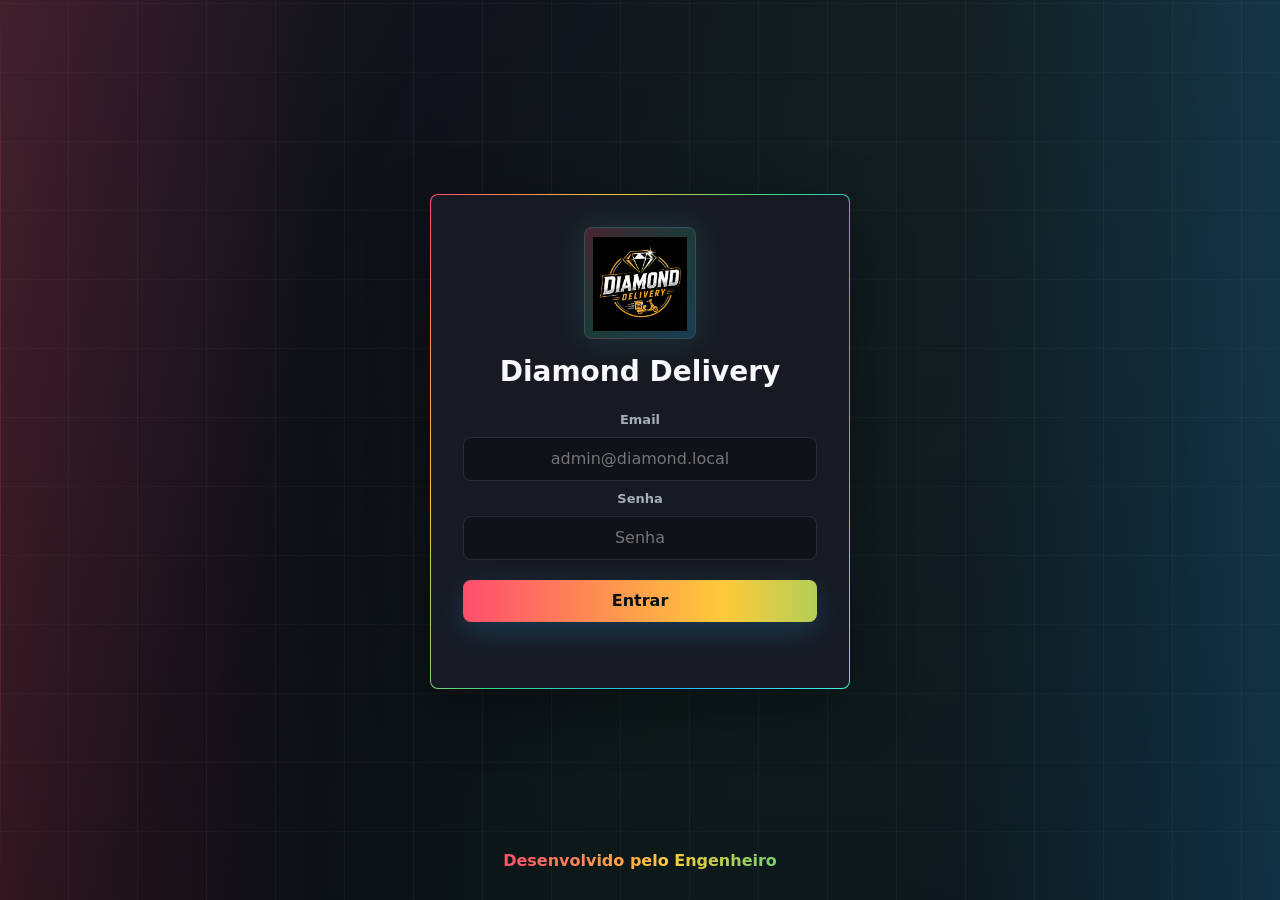
<file: index.html>
<!doctype html>
<html lang="pt-BR">
  <head>
    <meta charset="utf-8">
    <meta name="viewport" content="width=device-width, initial-scale=1">
    <title>Diamond Delivery</title>
    <meta name="theme-color" content="#101218">
    <link rel="manifest" href="manifest.json">
    <link rel="stylesheet" href="styles.css?v=ops-2">
    <script src="env.js?v=ops-2"></script>
    <script src="app.js?v=ops-2" defer></script>
  </head>
  <body>
    <main id="loginView" class="login-shell" aria-labelledby="loginTitle">
      <section class="login-window">
        <div class="brand-mark">
          <img src="diamond.png" alt="Diamond Delivery" class="login-logo">
        </div>
        <h1 id="loginTitle">Diamond Delivery</h1>
        <form id="loginForm" class="login-form">
          <label for="username">Email</label>
          <input id="username" name="username" type="text" inputmode="email" autocomplete="username" placeholder="admin@diamond.local" required>

          <label for="password">Senha</label>
          <input id="password" name="password" type="password" autocomplete="current-password" placeholder="Senha" required>

          <button type="submit" class="primary-action">Entrar</button>
          <p id="loginError" class="form-error" role="alert"></p>
        </form>
      </section>

      <footer class="login-footer">
        <span>Desenvolvido pelo Engenheiro</span>
      </footer>
    </main>

    <main id="appView" class="app-shell is-hidden" aria-label="Diamond Delivery">
      <section id="simplePosView" class="simple-pos-shell" aria-label="PDV simplificado">
        <header class="simple-pos-tabs" aria-label="Principal">
          <button type="button" class="simple-tab is-active" data-simple-tab="tables">Mesas</button>
          <button type="button" class="simple-tab" data-simple-tab="kitchen">Cozinha</button>
          <button type="button" class="simple-tab" data-simple-tab="delivery">Delivery</button>
          <button type="button" class="simple-tab" data-simple-tab="stock">Estoque</button>
          <button type="button" class="simple-tab" data-simple-tab="history">Historico</button>
          <div class="simple-top-actions">
            <button id="simpleAdminBtn" type="button" class="simple-icon-button" title="Admin" aria-label="Admin">Adm</button>
            <button id="simpleLogoutBtn" type="button" class="simple-icon-button" title="Sair" aria-label="Sair">Sair</button>
          </div>
        </header>

        <section id="simpleTablesScreen" class="simple-screen is-active">
          <label class="simple-search">
            <span aria-hidden="true">⌕</span>
            <input id="simpleTableSearch" type="search" autocomplete="off" placeholder="Buscar por nome da mesa">
          </label>

          <div class="simple-legend" aria-label="Legenda das mesas">
            <span><i class="legend-dot free"></i>Livres</span>
            <span><i class="legend-dot occupied"></i>Ocupadas</span>
            <span><i class="legend-dot payment"></i>Em pagamento</span>
          </div>

          <div id="simpleTableStats" class="simple-table-stats"></div>

          <div id="simpleTablesGrid" class="simple-tables-grid"></div>

          <div class="simple-table-actions">
            <button id="simpleAddTableBtn" type="button" class="simple-secondary-wide">Adicionar mesa</button>
            <button id="simpleDeliveryBtn" type="button" class="simple-delivery-button">
              <span aria-hidden="true">⌁</span>
              Delivery/Para Levar
            </button>
          </div>
        </section>

        <section id="simpleMenuScreen" class="simple-screen">
          <header class="simple-menu-bar">
            <button id="simpleBackTablesBtn" type="button" class="simple-back-button" aria-label="Voltar">‹</button>
            <strong id="simpleMenuTitle">Mesa</strong>
            <label class="simple-menu-search">
              <span aria-hidden="true">⌕</span>
              <input id="simpleMenuSearch" type="search" autocomplete="off" placeholder="Buscar produto">
            </label>
          </header>

          <div class="simple-order-context">
            <span id="simpleAttendantName">Atendente</span>
            <label>
              Cliente
              <input id="simpleCustomerName" type="text" autocomplete="off" placeholder="Nome do cliente">
            </label>
            <span id="simpleOrderMeta">Sem comanda aberta</span>
          </div>

          <nav id="simpleCategoryTabs" class="simple-category-tabs" aria-label="Categorias"></nav>
          <nav id="simpleSubcategoryTabs" class="simple-subcategory-tabs" aria-label="Subcategorias"></nav>
          <h2 id="simpleCategoryTitle" class="simple-category-title">Bebidas</h2>
          <div id="simpleProductList" class="simple-product-list"></div>

          <footer class="simple-cart-bar">
            <div>
              <span id="simpleCartInfo">0 itens</span>
              <strong id="simpleCartTotal">R$ 0,00</strong>
            </div>
            <div class="simple-cart-actions">
              <button id="simpleCloseTableBtn" type="button" class="simple-danger-button is-hidden">Finalizar mesa</button>
              <button id="simpleCartClearBtn" type="button" class="simple-secondary-button">Limpar</button>
              <button id="simpleSendOrderBtn" type="button" class="simple-primary-button">Enviar</button>
            </div>
          </footer>
          <div id="simpleCartItems" class="simple-cart-items"></div>
        </section>

        <section id="simpleKitchenScreen" class="simple-screen">
          <div class="simple-board-heading">
            <div>
              <strong>Cozinha</strong>
              <span>Pedidos separados por etapa</span>
            </div>
          </div>
          <div id="simpleKitchenBoard" class="simple-kitchen-board"></div>
        </section>

        <section id="simpleDeliveryScreen" class="simple-screen">
          <div class="simple-board-heading">
            <div>
              <strong>Delivery / Para levar</strong>
              <span>Pedidos fora das mesas</span>
            </div>
            <button id="simpleNewDeliveryBtn" type="button" class="simple-primary-button">Novo delivery</button>
          </div>
          <label class="simple-search">
            <span aria-hidden="true">⌕</span>
            <input id="simpleDeliverySearch" type="search" autocomplete="off" placeholder="Buscar delivery, cliente ou produto">
          </label>
          <div id="simpleDeliveryList" class="simple-command-list"></div>
        </section>

        <section id="simpleStockScreen" class="simple-screen">
          <div class="simple-board-heading">
            <div>
              <strong>Estoque</strong>
              <span>Controle rapido dos produtos vendidos</span>
            </div>
          </div>
          <label class="simple-search">
            <span aria-hidden="true">⌕</span>
            <input id="simpleStockSearch" type="search" autocomplete="off" placeholder="Buscar item do estoque">
          </label>
          <div id="simpleStockStats" class="simple-table-stats"></div>
          <div id="simpleStockList" class="simple-stock-list"></div>
        </section>

        <section id="simpleCommandsScreen" class="simple-screen">
          <label class="simple-search">
            <span aria-hidden="true">⌕</span>
            <input id="simpleCommandSearch" type="search" autocomplete="off" placeholder="Historico por mesa, cliente, atendente ou produto">
          </label>
          <div id="simpleCommandList" class="simple-command-list"></div>
        </section>
      </section>

      <header class="topbar">
        <div class="topbar-brand">
          <img src="diamond.png" alt="Diamond Delivery" class="topbar-logo">
        </div>
      </header>

      <div class="workspace">
        <nav class="side-nav" aria-label="Modulos">
          <button class="nav-button is-active" type="button" data-view="overview">
            <span class="nav-icon" aria-hidden="true">01</span>
            <span>Inicial</span>
          </button>
          <button class="nav-button" type="button" data-view="tables">
            <span class="nav-icon" aria-hidden="true">02</span>
            <span>Mesas</span>
          </button>
          <button class="nav-button" type="button" data-view="orders">
            <span class="nav-icon" aria-hidden="true">03</span>
            <span>Cozinha</span>
          </button>
          <button class="nav-button" type="button" data-view="service">
            <span class="nav-icon" aria-hidden="true">04</span>
            <span>Atendimento</span>
          </button>
          <button class="nav-button" type="button" data-view="catalog">
            <span class="nav-icon" aria-hidden="true">05</span>
            <span>Catalogo</span>
          </button>
          <button class="nav-button" type="button" data-view="stock">
            <span class="nav-icon" aria-hidden="true">06</span>
            <span>Estoque</span>
          </button>

          <div class="side-admin">
            <span id="currentClock" class="clock"></span>
            <span id="currentUserLabel" class="side-user">Atendente</span>
            <div class="side-admin-actions">
              <button id="adminSettingsBtn" type="button" class="icon-only-action" aria-label="Configuracoes" title="Configuracoes">
                <span aria-hidden="true">⚙</span>
              </button>
              <button id="logoutBtn" type="button" class="ghost-action side-logout">Sair</button>
            </div>
          </div>
        </nav>

        <section class="content-shell">
          <section id="overviewView" class="view-panel is-active" data-panel="overview">
            <div class="section-heading">
              <div>
                <p class="eyebrow">Painel inicial</p>
                <h2>Operacao em tempo real</h2>
              </div>
              <button id="quickCallBtn" type="button" class="primary-action small-action">Chamar ultimo pronto</button>
            </div>

            <div id="metricsGrid" class="metrics-grid"></div>

            <div class="split-layout">
              <section class="module-panel">
                <div class="panel-title-row">
                  <h3>Mesas agora</h3>
                  <button type="button" class="text-action" data-jump="tables">Ver mesas</button>
                </div>
                <div id="overviewTables" class="compact-table-list"></div>
              </section>

              <section class="module-panel call-panel">
                <div class="panel-title-row">
                  <h3>Chamada de pedido pronto</h3>
                  <button type="button" id="clearCallsBtn" class="text-action">Limpar</button>
                </div>
                <div id="readyCallBoard" class="call-board"></div>
              </section>
            </div>

            <footer class="app-footer">
              <span>Desenvolvido pelo Engenheiro</span>
            </footer>
          </section>

          <section id="tablesView" class="view-panel" data-panel="tables">
            <div class="section-heading">
              <div>
                <p class="eyebrow">Controle de mesas</p>
                <h2>Mesas numeradas</h2>
              </div>
              <form id="tableForm" class="inline-form">
                <input id="tableNumber" type="number" min="1" placeholder="Mesa" required>
                <input id="tableSeats" type="number" min="1" placeholder="Lugares">
                <button type="submit" class="primary-action small-action">Adicionar</button>
              </form>
            </div>

            <div class="table-workbench">
              <div id="tablesGrid" class="tables-grid"></div>
              <aside id="tableDetail" class="detail-panel"></aside>
            </div>
          </section>

          <section id="ordersView" class="view-panel" data-panel="orders">
            <div class="section-heading">
              <div>
                <p class="eyebrow">Cozinha</p>
                <h2>Fila de pedidos</h2>
              </div>
            </div>

            <div class="kitchen-board">
              <section class="module-panel">
                <div class="panel-title-row">
                  <h3>Aguardando aceite</h3>
                </div>
                <div id="kitchenIncoming" class="order-list"></div>
              </section>

              <section class="module-panel">
                <div class="panel-title-row">
                  <h3>Em producao</h3>
                </div>
                <div id="kitchenProduction" class="order-list"></div>
              </section>

              <section class="module-panel">
                <div class="panel-title-row">
                  <h3>Prontos para retirada</h3>
                </div>
                <div id="readyOrders" class="order-list"></div>
              </section>
            </div>
          </section>

          <section id="serviceView" class="view-panel service-view" data-panel="service">
            <div class="section-heading">
              <div>
                <p class="eyebrow">Garcom mobile</p>
                <h2>Atendimento na mesa</h2>
              </div>
              <div class="service-select-wrap">
                <label for="serviceTableSelect">Mesa</label>
                <select id="serviceTableSelect"></select>
              </div>
            </div>

            <div id="serviceStatusStrip" class="service-status-strip"></div>

            <div class="service-layout">
              <section class="service-menu">
                <div class="service-toolbar">
                  <input id="serviceSearch" type="search" placeholder="Buscar item">
                  <div class="segmented-filter service-category-filter" aria-label="Filtrar atendimento">
                    <button type="button" class="is-active" data-service-category="Todos">Todos</button>
                    <button type="button" data-service-category="Comidas">Comidas</button>
                    <button type="button" data-service-category="Bebidas">Bebidas</button>
                    <button type="button" data-service-category="Combos">Combos</button>
                  </div>
                </div>
                <div id="serviceProductGrid" class="service-product-grid"></div>
              </section>

              <aside class="service-cart">
                <div class="panel-title-row">
                  <h3>Pedido da mesa</h3>
                  <button id="serviceClearBtn" type="button" class="text-action">Limpar</button>
                </div>
                <label for="serviceCustomerName">Cliente</label>
                <input id="serviceCustomerName" type="text" placeholder="Nome do cliente">
                <div id="serviceCartList" class="service-cart-list"></div>
                <div class="service-cart-total">
                  <span>Total</span>
                  <strong id="serviceCartTotal">R$ 0,00</strong>
                </div>
                <button id="serviceSendBtn" type="button" class="primary-action service-send">Enviar cozinha</button>
              </aside>
            </div>
          </section>

          <section id="catalogView" class="view-panel" data-panel="catalog">
            <div class="section-heading">
              <div>
                <p class="eyebrow">Vendas</p>
                <h2>Catalogo de comidas e bebidas</h2>
              </div>
            </div>

            <div class="catalog-layout">
              <form id="catalogForm" class="module-panel form-panel">
                <input id="catalogId" type="hidden">
                <label for="productName">Produto</label>
                <input id="productName" type="text" placeholder="X-Burger" required>

                <label for="productCategory">Categoria</label>
                <select id="productCategory" required>
                  <option value="Comidas">Comidas</option>
                  <option value="Bebidas">Bebidas</option>
                  <option value="Combos">Combos</option>
                  <option value="Extras">Extras</option>
                </select>

                <div class="form-grid">
                  <div>
                    <label for="productPrice">Preco</label>
                    <input id="productPrice" type="number" min="0" step="0.01" placeholder="18.90" required>
                  </div>
                  <div>
                    <label for="productStock">Qtd.</label>
                    <input id="productStock" type="number" min="0" step="1" placeholder="20" required>
                  </div>
                </div>

                <button type="submit" class="primary-action">Salvar produto</button>
                <button id="cancelProductEdit" type="button" class="ghost-action is-hidden">Cancelar edicao</button>
              </form>

              <div class="module-panel">
                <div class="panel-title-row">
                  <h3>Itens cadastrados</h3>
                  <div class="segmented-filter" aria-label="Filtrar catalogo">
                    <button type="button" class="is-active" data-category-filter="Todos">Todos</button>
                    <button type="button" data-category-filter="Comidas">Comidas</button>
                    <button type="button" data-category-filter="Bebidas">Bebidas</button>
                  </div>
                </div>
                <div id="catalogList" class="catalog-list"></div>
              </div>
            </div>
          </section>

          <section id="stockView" class="view-panel" data-panel="stock">
            <div class="section-heading">
              <div>
                <p class="eyebrow">Almoxarifado</p>
                <h2>Estoque</h2>
              </div>
            </div>

            <div class="catalog-layout">
              <form id="stockForm" class="module-panel form-panel">
                <input id="stockId" type="hidden">
                <label for="stockName">Item</label>
                <input id="stockName" type="text" placeholder="Pao brioche" required>

                <div class="form-grid">
                  <div>
                    <label for="stockQty">Quantidade</label>
                    <input id="stockQty" type="number" min="0" step="1" placeholder="30" required>
                  </div>
                  <div>
                    <label for="stockMin">Minimo</label>
                    <input id="stockMin" type="number" min="0" step="1" placeholder="8" required>
                  </div>
                </div>

                <label for="stockUnit">Unidade</label>
                <select id="stockUnit">
                  <option value="un">un</option>
                  <option value="kg">kg</option>
                  <option value="l">l</option>
                  <option value="cx">cx</option>
                  <option value="pct">pct</option>
                </select>

                <button type="submit" class="primary-action">Salvar estoque</button>
                <button id="cancelStockEdit" type="button" class="ghost-action is-hidden">Cancelar edicao</button>
              </form>

              <div class="module-panel">
                <div class="panel-title-row">
                  <h3>Niveis do estoque</h3>
                  <span id="stockAlertCount" class="status-pill"></span>
                </div>
                <div id="stockList" class="stock-list"></div>
              </div>
            </div>
          </section>

        </section>
      </div>

      <nav class="mobile-bottom-nav" aria-label="Atalhos mobile">
        <button class="nav-button is-active" type="button" data-view="overview">
          <span class="nav-icon" aria-hidden="true">01</span>
          <span>Inicial</span>
        </button>
        <button class="nav-button" type="button" data-view="tables">
          <span class="nav-icon" aria-hidden="true">02</span>
          <span>Mesas</span>
        </button>
        <button class="nav-button" type="button" data-view="service">
          <span class="nav-icon" aria-hidden="true">04</span>
          <span>Atender</span>
        </button>
        <button class="nav-button" type="button" data-view="orders">
          <span class="nav-icon" aria-hidden="true">03</span>
          <span>Cozinha</span>
        </button>
      </nav>

      <section id="callSpotlight" class="call-spotlight is-hidden" aria-live="assertive">
        <div class="call-spotlight-card">
          <span>Pedido pronto</span>
          <strong id="callSpotlightTable">Mesa</strong>
          <p id="callSpotlightMessage"></p>
          <button id="callSpotlightClose" type="button" class="ghost-action">Fechar</button>
        </div>
      </section>

      <div id="toastHost" class="toast-host" aria-live="polite"></div>

      <section id="adminModal" class="admin-popup-shell is-hidden" role="dialog" aria-modal="true" aria-labelledby="adminModalTitle">
        <div class="admin-popup-window">
          <header class="admin-popup-titlebar">
            <div>
              <p class="eyebrow">Administracao</p>
              <h2 id="adminModalTitle">Painel do administrador</h2>
            </div>
            <button id="adminModalClose" type="button" class="window-close" aria-label="Fechar">X</button>
          </header>

          <div class="admin-tabs" aria-label="Configuracoes administrativas">
            <button type="button" class="is-active" data-admin-tab="users">Usuarios</button>
            <button type="button" data-admin-tab="passwords">Senhas</button>
            <button type="button" data-admin-tab="sales">Vendas</button>
            <button type="button" data-admin-tab="import">Importar</button>
          </div>

          <div class="admin-popup-body">
            <section class="admin-tab-panel is-active" data-admin-panel="users">
              <div class="admin-panel-grid">
                <form id="adminUserForm" class="admin-card form-panel" autocomplete="off">
                  <div class="admin-card-title">
                    <h3>Criar usuario</h3>
                    <span class="status-pill status-free">Novo atendente</span>
                  </div>

                  <label for="adminDisplayName">Nome do atendente</label>
                  <input id="adminDisplayName" type="text" placeholder="Maria Souza" autocomplete="off" required>

                  <label for="adminUsername">Email</label>
                  <input id="adminUsername" type="text" inputmode="email" placeholder="maria@email.com" autocomplete="off" required>

                  <label for="adminPassword">Senha inicial</label>
                  <input id="adminPassword" type="password" placeholder="1234" autocomplete="new-password" required>

                  <label for="adminRole">Perfil</label>
                  <select id="adminRole">
                    <option value="atendente">Atendente</option>
                    <option value="cozinha">Cozinha</option>
                    <option value="admin">Administrador</option>
                  </select>

                  <button type="submit" class="primary-action">Criar usuario</button>
                </form>

                <section class="admin-card admin-users-panel">
                  <div class="admin-card-title">
                    <h3>Usuarios cadastrados</h3>
                    <span id="adminUsersCount" class="status-pill"></span>
                  </div>
                  <div id="adminUsersList" class="admin-users-list"></div>
                </section>
              </div>
            </section>

            <section class="admin-tab-panel" data-admin-panel="passwords">
              <form id="adminResetForm" class="admin-card form-panel admin-password-card" autocomplete="off">
                <div class="admin-card-title">
                  <h3>Resetar senha</h3>
                  <span class="status-pill status-preparing">Acesso</span>
                </div>

                <label for="adminResetUser">Usuario</label>
                <select id="adminResetUser"></select>

                <label for="adminNewPassword">Nova senha</label>
                <input id="adminNewPassword" type="password" placeholder="Nova senha" autocomplete="new-password" required>

                <button type="submit" class="primary-action">Atualizar senha</button>
              </form>
            </section>

            <section class="admin-tab-panel" data-admin-panel="sales">
              <div id="adminSalesSummary" class="sales-summary"></div>
              <div class="admin-panel-grid sales-panel-grid">
                <section class="admin-card admin-users-panel">
                  <div class="admin-card-title">
                    <h3>Mesas com vendas</h3>
                    <span class="status-pill status-free">Controle</span>
                  </div>
                  <div id="adminSalesTables" class="sales-list"></div>
                </section>

                <section class="admin-card admin-users-panel">
                  <div class="admin-card-title">
                    <h3>Itens vendidos</h3>
                    <span class="status-pill status-preparing">Ranking</span>
                  </div>
                  <div id="adminSalesProducts" class="sales-list"></div>
                </section>
              </div>
            </section>

            <section class="admin-tab-panel" data-admin-panel="import">
              <div class="admin-panel-grid import-panel-grid">
                <section class="admin-card form-panel">
                  <div class="admin-card-title">
                    <h3>Importar Anota AI</h3>
                    <span class="status-pill status-preparing">Mesas e produtos</span>
                  </div>

                  <label for="adminImportFile">Arquivo CSV/JSON</label>
                  <input id="adminImportFile" type="file" accept=".csv,.json,.txt,text/csv,application/json,text/plain">

                  <label for="adminImportText">Ou cole aqui</label>
                  <textarea id="adminImportText" rows="12" spellcheck="false" placeholder="Cole CSV, JSON ou lista copiada do Anota AI. Ex: Produto;Categoria;Preco;Estoque"></textarea>

                  <div class="form-grid">
                    <button id="adminImportMergeBtn" type="button" class="primary-action">Importar mantendo dados</button>
                    <button id="adminImportReplaceBtn" type="button" class="ghost-action">Substituir mesas/produtos</button>
                  </div>
                </section>

                <section class="admin-card admin-users-panel">
                  <div class="admin-card-title">
                    <h3>Previa da importacao</h3>
                    <span id="adminImportSummary" class="status-pill">Aguardando</span>
                  </div>
                  <div id="adminImportPreview" class="import-preview"></div>
                </section>
              </div>
            </section>
          </div>
        </div>
      </section>
    </main>
  </body>
</html>
</file>
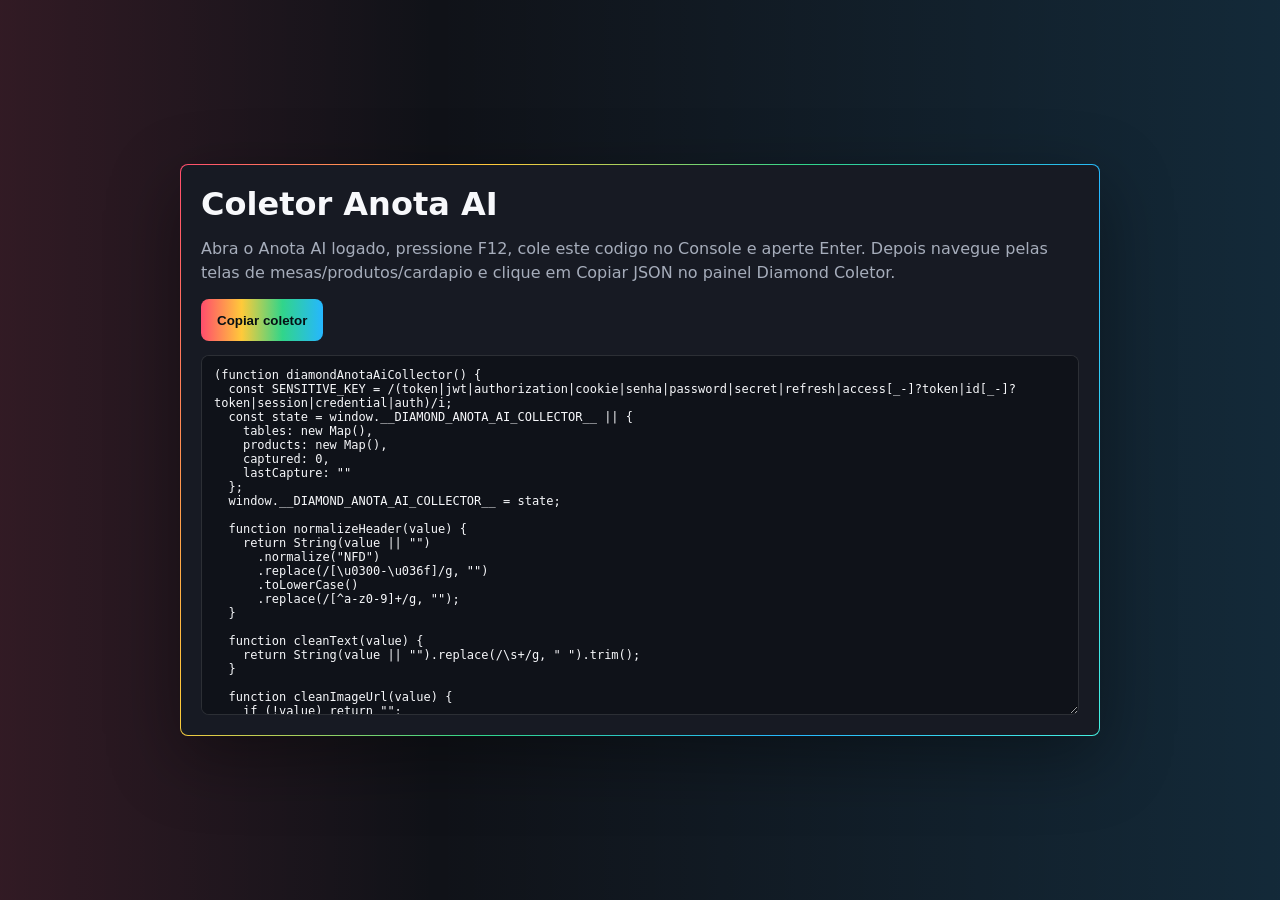
<file: anota-coletor.html>
<!doctype html>
<html lang="pt-BR">
  <head>
    <meta charset="utf-8">
    <meta name="viewport" content="width=device-width, initial-scale=1">
    <title>Coletor Anota AI - Diamond Delivery</title>
    <style>
      :root {
        color-scheme: dark;
        --bg: #101218;
        --panel: #171a23;
        --line: rgba(255, 255, 255, 0.12);
        --text: #f7f8fb;
        --muted: #a6adbb;
        --cyan: #45f0df;
      }

      * {
        box-sizing: border-box;
      }

      body {
        min-height: 100vh;
        margin: 0;
        display: grid;
        place-items: center;
        padding: 22px;
        background:
          linear-gradient(90deg, rgba(255, 77, 109, 0.14), transparent 34%, rgba(38, 183, 255, 0.14)),
          var(--bg);
        color: var(--text);
        font-family: Inter, ui-sans-serif, system-ui, -apple-system, BlinkMacSystemFont, "Segoe UI", sans-serif;
      }

      main {
        width: min(920px, 100%);
        display: grid;
        gap: 14px;
        border: 1px solid transparent;
        border-radius: 8px;
        background:
          linear-gradient(var(--panel), var(--panel)) padding-box,
          linear-gradient(120deg, #ff4d6d, #ffca3a, #31d58a, #26b7ff, var(--cyan)) border-box;
        box-shadow: 0 22px 70px rgba(0, 0, 0, 0.36);
        padding: 20px;
      }

      h1,
      p {
        margin: 0;
      }

      p {
        color: var(--muted);
        line-height: 1.5;
      }

      textarea {
        width: 100%;
        min-height: 360px;
        resize: vertical;
        border: 1px solid var(--line);
        border-radius: 8px;
        background: #0f1219;
        color: var(--text);
        padding: 12px;
        font-family: ui-monospace, SFMono-Regular, Consolas, monospace;
        font-size: 12px;
      }

      button {
        min-height: 42px;
        border: 0;
        border-radius: 8px;
        color: #061014;
        background: linear-gradient(90deg, #ff4d6d, #ffca3a, #31d58a, #26b7ff);
        font-weight: 900;
        cursor: pointer;
        padding: 0 16px;
      }

      .actions {
        display: flex;
        flex-wrap: wrap;
        gap: 10px;
      }
    </style>
  </head>
  <body>
    <main>
      <h1>Coletor Anota AI</h1>
      <p>Abra o Anota AI logado, pressione F12, cole este codigo no Console e aperte Enter. Depois navegue pelas telas de mesas/produtos/cardapio e clique em Copiar JSON no painel Diamond Coletor.</p>
      <div class="actions">
        <button id="copyBtn" type="button">Copiar coletor</button>
      </div>
      <textarea id="collectorCode" spellcheck="false"></textarea>
    </main>

    <script>
      fetch("scripts/anota-ai-coletor.js")
        .then((response) => response.text())
        .then((code) => {
          document.getElementById("collectorCode").value = code;
        });

      document.getElementById("copyBtn").addEventListener("click", async () => {
        const code = document.getElementById("collectorCode").value;
        await navigator.clipboard.writeText(code);
        document.getElementById("copyBtn").textContent = "Copiado";
      });
    </script>
  </body>
</html>
</file>
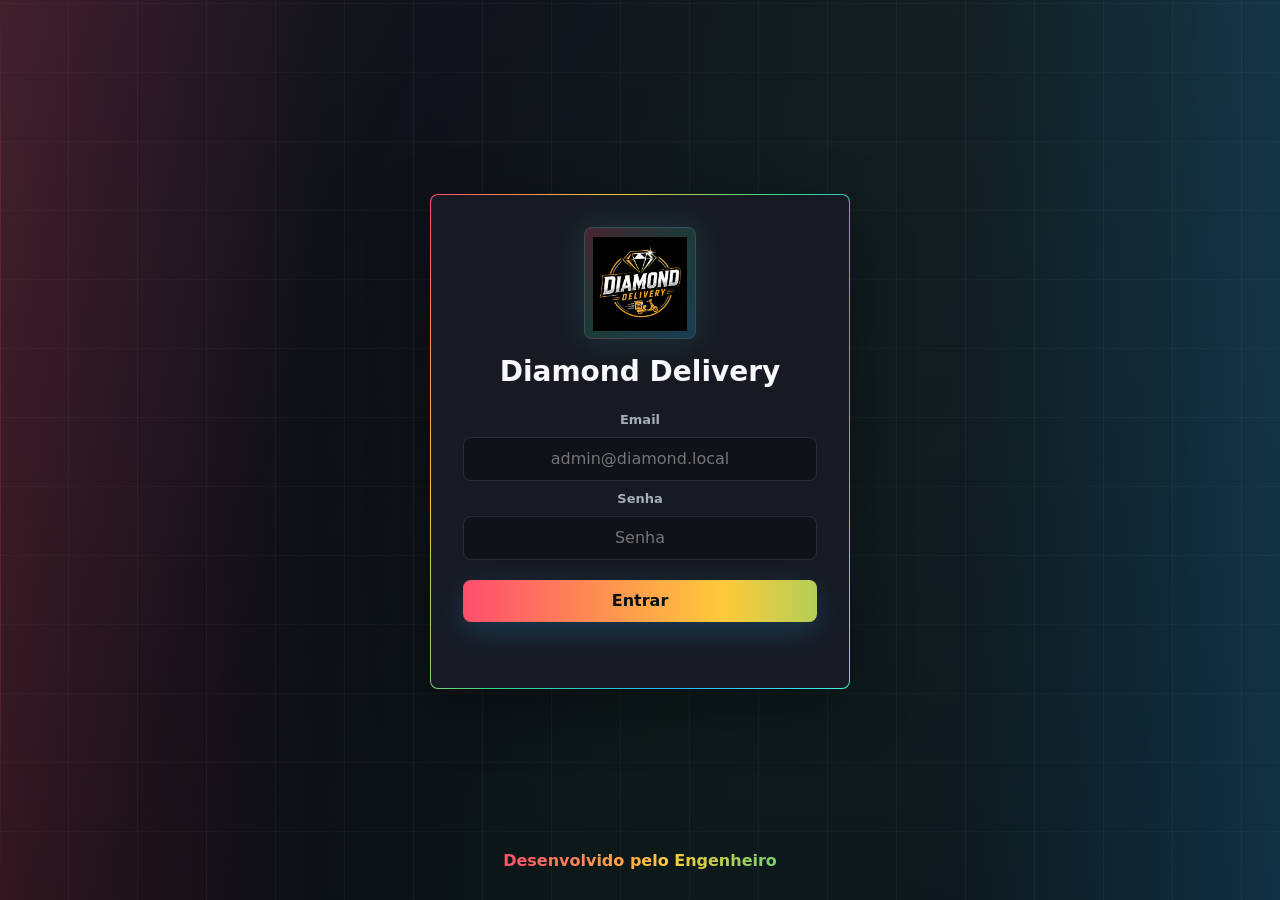
<file: atendimento.html>
<!doctype html>
<html lang="pt-BR">
  <head>
    <meta charset="utf-8">
    <meta name="viewport" content="width=device-width, initial-scale=1">
    <title>Atendimento Diamond Delivery</title>
    <meta http-equiv="refresh" content="0; url=./index.html#service">
    <script>
      window.location.replace("./index.html#service");
    </script>
  </head>
  <body>
    <a href="./index.html#service">Abrir atendimento</a>
  </body>
</html>
</file>
<file: styles.css>
:root {
  color-scheme: dark;
  --bg: #101218;
  --bg-strong: #0b0d12;
  --panel: #171a23;
  --panel-soft: #202431;
  --line: rgba(255, 255, 255, 0.11);
  --text: #f7f8fb;
  --muted: #a6adbb;
  --red: #ff4d6d;
  --green: #31d58a;
  --blue: #26b7ff;
  --yellow: #ffca3a;
  --cyan: #45f0df;
  --glass: rgba(23, 26, 35, 0.78);
  --radius: 8px;
  --shadow: 0 18px 60px rgba(0, 0, 0, 0.38);
}

* {
  box-sizing: border-box;
}

html {
  min-height: 100%;
}

body {
  min-height: 100vh;
  margin: 0;
  font-family: Inter, ui-sans-serif, system-ui, -apple-system, BlinkMacSystemFont, "Segoe UI", sans-serif;
  background:
    linear-gradient(90deg, rgba(255, 77, 109, 0.14), transparent 25%, transparent 75%, rgba(38, 183, 255, 0.14)),
    linear-gradient(180deg, #11141c 0%, #0b0d12 100%);
  color: var(--text);
  letter-spacing: 0;
}

body::before {
  content: "";
  position: fixed;
  inset: 0;
  z-index: 0;
  background:
    repeating-linear-gradient(90deg, transparent 0 68px, rgba(255, 255, 255, 0.035) 68px 69px),
    repeating-linear-gradient(0deg, transparent 0 68px, rgba(255, 255, 255, 0.025) 68px 69px),
    linear-gradient(110deg, rgba(255, 77, 109, 0.08), transparent 28%, rgba(49, 213, 138, 0.06) 58%, rgba(38, 183, 255, 0.08));
  animation: ambientSweep 18s linear infinite;
  pointer-events: none;
}

body > * {
  position: relative;
  z-index: 1;
}

button,
input,
select {
  font: inherit;
}

button {
  cursor: pointer;
}

img {
  max-width: 100%;
  display: block;
}

.is-hidden {
  display: none !important;
}

.login-shell {
  min-height: 100vh;
  display: grid;
  grid-template-rows: 1fr auto;
  align-items: center;
  justify-items: center;
  padding: 32px 16px 24px;
  position: relative;
  overflow: hidden;
}

.login-shell::before {
  content: "";
  position: absolute;
  inset: 0;
  background:
    linear-gradient(90deg, rgba(255, 77, 109, 0.18) 0 1px, transparent 1px 92px),
    linear-gradient(0deg, rgba(38, 183, 255, 0.12) 0 1px, transparent 1px 92px);
  mask-image: linear-gradient(to bottom, transparent 0%, black 18%, black 75%, transparent 100%);
  pointer-events: none;
}

.login-window {
  width: min(420px, 100%);
  padding: 32px;
  border: 1px solid transparent;
  border-radius: var(--radius);
  background:
    linear-gradient(var(--panel), var(--panel)) padding-box,
    linear-gradient(120deg, var(--red), var(--yellow), var(--green), var(--blue), var(--cyan)) border-box;
  box-shadow: var(--shadow);
  position: relative;
  z-index: 1;
  animation: panelEnter 420ms ease both;
}

.brand-mark {
  width: 112px;
  height: 112px;
  margin: 0 auto 18px;
  padding: 8px;
  border-radius: 8px;
  background: linear-gradient(135deg, rgba(255, 77, 109, 0.22), rgba(49, 213, 138, 0.18), rgba(38, 183, 255, 0.22));
  border: 1px solid var(--line);
  box-shadow: 0 0 34px rgba(69, 240, 223, 0.14);
  animation: logoPulse 4.2s ease-in-out infinite;
}

.login-logo {
  width: 96px;
  height: 96px;
  object-fit: contain;
}

.login-window h1 {
  margin: 0 0 24px;
  text-align: center;
  font-size: 28px;
  line-height: 1.1;
}

.login-form {
  width: min(100%, 354px);
  margin: 0 auto;
  display: grid;
  gap: 10px;
}

.login-form input {
  text-align: center;
}

.login-form label,
.login-form .form-help,
.login-form .form-error {
  text-align: center;
}

label {
  color: var(--muted);
  font-size: 13px;
  font-weight: 700;
}

input,
select {
  width: 100%;
  min-height: 44px;
  border: 1px solid var(--line);
  border-radius: var(--radius);
  background: #0f1219;
  color: var(--text);
  outline: none;
  padding: 10px 12px;
}

input:focus,
select:focus {
  border-color: var(--cyan);
  box-shadow: 0 0 0 3px rgba(69, 240, 223, 0.14);
}

input:autofill,
input:-webkit-autofill {
  -webkit-text-fill-color: var(--text);
  box-shadow: 0 0 0 1000px #0f1219 inset;
  transition: background-color 9999s ease-in-out 0s;
}

.primary-action,
.ghost-action,
.text-action,
.icon-action,
.nav-button,
.segmented-filter button {
  border: 0;
  border-radius: var(--radius);
  min-height: 42px;
  transition: transform 140ms ease, border-color 140ms ease, background 140ms ease;
}

.primary-action {
  display: inline-grid;
  place-items: center;
  margin-top: 10px;
  color: #061014;
  font-weight: 800;
  background: linear-gradient(90deg, var(--red), var(--yellow), var(--green), var(--blue));
  background-size: 220% 100%;
  box-shadow: 0 10px 30px rgba(38, 183, 255, 0.2);
  padding: 0 16px;
  animation: actionGradient 7s linear infinite;
}

.primary-action:hover,
.ghost-action:hover,
.text-action:hover,
.icon-action:hover,
.nav-button:hover,
.segmented-filter button:hover {
  transform: translateY(-1px);
}

.small-action {
  min-height: 38px;
  margin-top: 0;
}

.ghost-action,
.icon-action {
  color: var(--text);
  background: var(--panel-soft);
  border: 1px solid var(--line);
  padding: 0 14px;
}

.text-action {
  color: var(--cyan);
  background: transparent;
  padding: 0 8px;
}

.form-error {
  min-height: 20px;
  margin: 4px 0 0;
  color: #ff9aaa;
  font-size: 13px;
}

.form-help {
  min-height: 20px;
  margin: 2px 0 0;
  color: var(--muted);
  font-size: 13px;
}

.login-footer,
.app-footer {
  position: relative;
  z-index: 1;
  width: 100%;
  text-align: center;
  padding: 0 0 6px;
  font-weight: 900;
}

.login-footer span,
.app-footer span {
  background: linear-gradient(90deg, var(--red), var(--yellow), var(--green), var(--cyan), var(--blue), var(--red));
  background-size: 300% 100%;
  color: transparent;
  -webkit-background-clip: text;
  background-clip: text;
  animation: rgbText 6s linear infinite;
}

@keyframes rgbText {
  to {
    background-position: 300% 0;
  }
}

.app-shell {
  min-height: 100vh;
  position: relative;
}

.app-shell > .topbar,
.app-shell > .workspace,
.app-shell > .mobile-bottom-nav {
  display: none;
}

.simple-pos-shell {
  min-height: 100vh;
  display: grid;
  grid-template-rows: auto 1fr;
  background:
    linear-gradient(90deg, rgba(255, 77, 109, 0.12), transparent 30%, rgba(49, 213, 138, 0.08) 62%, rgba(38, 183, 255, 0.14)),
    repeating-linear-gradient(90deg, transparent 0 92px, rgba(255, 255, 255, 0.035) 92px 93px),
    repeating-linear-gradient(0deg, transparent 0 92px, rgba(255, 255, 255, 0.025) 92px 93px),
    #071018;
  color: #fff;
}

.simple-pos-tabs {
  min-height: 50px;
  display: grid;
  grid-template-columns: repeat(5, minmax(0, 1fr)) auto;
  align-items: stretch;
  background: rgba(5, 12, 18, 0.96);
  border-bottom: 1px solid rgba(255, 255, 255, 0.1);
  position: sticky;
  top: 0;
  z-index: 16;
}

.simple-pos-shell.is-menu-mode .simple-pos-tabs {
  display: none;
}

.simple-tab {
  min-height: 50px;
  border: 0;
  color: #fff;
  background: transparent;
  font-weight: 900;
  text-align: center;
}

.simple-tab.is-active {
  background: linear-gradient(90deg, rgba(255, 77, 109, 0.84), rgba(69, 240, 223, 0.72), rgba(38, 183, 255, 0.76));
  color: #061014;
}

.simple-top-actions {
  display: flex;
  align-items: center;
  gap: 6px;
  padding: 7px 8px;
  background: rgba(5, 12, 18, 0.96);
}

.simple-icon-button,
.simple-secondary-button,
.simple-primary-button,
.simple-danger-button,
.simple-secondary-wide,
.simple-command-actions button,
.simple-back-button {
  min-height: 36px;
  border: 1px solid rgba(255, 255, 255, 0.2);
  border-radius: 4px;
  color: #fff;
  background: rgba(17, 28, 40, 0.96);
  font-weight: 900;
}

.simple-icon-button {
  min-width: 50px;
  padding: 0 10px;
}

.simple-screen {
  display: none;
  min-width: 0;
}

.simple-screen.is-active {
  display: block;
}

.simple-search {
  min-height: 50px;
  display: grid;
  grid-template-columns: 28px minmax(0, 1fr);
  align-items: center;
  margin: 8px 10px 6px;
  padding: 0 10px;
  border: 1px solid rgba(69, 240, 223, 0.22);
  border-radius: 4px;
  background: rgba(15, 18, 25, 0.94);
  color: #8eefff;
  box-shadow: 0 12px 30px rgba(0, 0, 0, 0.18);
}

.simple-search span,
.simple-menu-search span {
  font-size: 24px;
  line-height: 1;
}

.simple-search input,
.simple-menu-search input {
  min-height: 42px;
  border: 0;
  border-radius: 0;
  background: transparent;
  color: #fff;
  box-shadow: none;
  padding: 0 4px;
}

.simple-search input::placeholder,
.simple-menu-search input::placeholder {
  color: #9cadb9;
}

.simple-search input:focus,
.simple-menu-search input:focus {
  border-color: transparent;
  box-shadow: none;
}

.simple-legend {
  min-height: 28px;
  display: flex;
  align-items: center;
  flex-wrap: wrap;
  gap: 14px;
  padding: 0 10px 8px;
  color: #fff;
  font-size: 14px;
}

.simple-legend span {
  display: inline-flex;
  align-items: center;
  gap: 5px;
}

.simple-table-stats {
  display: grid;
  grid-template-columns: repeat(5, minmax(0, 1fr));
  gap: 6px;
  padding: 0 10px 10px;
}

.simple-table-stats article {
  min-height: 58px;
  display: grid;
  align-content: center;
  gap: 4px;
  padding: 9px 11px;
  border: 1px solid rgba(82, 226, 255, 0.28);
  border-radius: 5px;
  background:
    linear-gradient(120deg, rgba(255, 77, 109, 0.12), transparent 42%, rgba(69, 240, 223, 0.14)),
    rgba(0, 47, 70, 0.84);
}

.simple-table-stats span {
  color: #aed4e2;
  font-size: 12px;
  font-weight: 800;
}

.simple-table-stats strong {
  color: #fff;
  font-size: 18px;
  line-height: 1.1;
}

.legend-dot {
  width: 10px;
  height: 10px;
  display: inline-block;
  border-radius: 999px;
}

.legend-dot.free {
  border: 2px solid #80c06d;
}

.legend-dot.occupied {
  background: #f25339;
}

.legend-dot.payment {
  background: #ffaf05;
}

.simple-tables-grid {
  display: grid;
  grid-template-columns: repeat(3, minmax(0, 1fr));
  gap: 10px;
  padding: 0 10px 10px;
}

.simple-table-card {
  min-height: 96px;
  display: grid;
  align-content: start;
  justify-items: start;
  gap: 8px;
  padding: 10px;
  border-radius: 5px;
  color: #fff;
  text-align: left;
  font-weight: 900;
  overflow: hidden;
  position: relative;
  transition: transform 140ms ease, box-shadow 140ms ease, border-color 140ms ease;
}

.simple-table-card::after {
  content: "";
  position: absolute;
  inset: auto 0 0;
  height: 3px;
  background: linear-gradient(90deg, var(--red), var(--yellow), var(--green), var(--cyan), var(--blue));
  opacity: 0.74;
}

.simple-table-card:hover {
  transform: translateY(-2px);
  box-shadow: 0 14px 38px rgba(0, 0, 0, 0.24);
}

.simple-table-name {
  font-size: 15px;
  font-weight: 900;
  color: #fff;
}

.simple-table-card strong {
  font-size: 22px;
  line-height: 1.1;
}

.simple-table-foot {
  font-size: 13px;
  color: rgba(255, 255, 255, 0.86);
}

.simple-table-card.is-free {
  border: 1px solid rgba(69, 240, 223, 0.34);
  background:
    linear-gradient(135deg, rgba(49, 213, 138, 0.12), transparent 42%, rgba(38, 183, 255, 0.14)),
    rgba(18, 45, 62, 0.94);
}

.simple-table-card.is-occupied {
  border: 1px solid rgba(255, 77, 109, 0.65);
  background:
    linear-gradient(135deg, rgba(255, 77, 109, 0.72), rgba(255, 202, 58, 0.22)),
    rgba(86, 25, 31, 0.96);
  color: #fff;
}

.simple-table-card.is-occupied .simple-table-foot,
.simple-table-card.is-occupied .simple-table-name {
  color: #fff;
}

.simple-table-card.is-payment {
  border: 1px solid rgba(255, 202, 58, 0.68);
  background:
    linear-gradient(135deg, rgba(255, 202, 58, 0.26), transparent 45%, rgba(69, 240, 223, 0.12)),
    rgba(52, 42, 18, 0.96);
}

.simple-delivery-button {
  width: 100%;
  min-height: 50px;
  border: 1px solid rgba(139, 215, 255, 0.8);
  border-radius: 5px;
  color: #9fe1ff;
  background:
    linear-gradient(90deg, rgba(255, 77, 109, 0.1), rgba(69, 240, 223, 0.14), rgba(38, 183, 255, 0.12)),
    rgba(5, 12, 18, 0.94);
  font-weight: 900;
  font-size: 16px;
}

.simple-table-actions {
  display: grid;
  grid-template-columns: minmax(180px, 260px) minmax(0, 1fr);
  gap: 8px;
  padding: 0 10px 10px;
}

.simple-secondary-wide {
  min-height: 50px;
  color: #d8f7ff;
  background:
    linear-gradient(90deg, rgba(69, 240, 223, 0.08), rgba(38, 183, 255, 0.1)),
    rgba(10, 20, 30, 0.96);
}

.simple-menu-bar {
  min-height: 52px;
  display: grid;
  grid-template-columns: 42px minmax(110px, auto) minmax(180px, 1fr);
  align-items: center;
  gap: 6px;
  padding: 0 10px;
  background: rgba(5, 12, 18, 0.96);
  border-bottom: 1px solid rgba(255, 255, 255, 0.12);
  position: sticky;
  top: 0;
  z-index: 18;
}

.simple-back-button {
  min-width: 36px;
  border: 0;
  background: transparent;
  font-size: 32px;
  line-height: 1;
}

.simple-menu-bar strong {
  font-size: 16px;
}

.simple-menu-search {
  min-height: 38px;
  display: grid;
  grid-template-columns: 24px minmax(0, 1fr);
  align-items: center;
  justify-self: end;
  width: min(360px, 100%);
  padding: 0 8px;
  border-radius: 4px;
  border: 1px solid rgba(69, 240, 223, 0.22);
  background: rgba(15, 18, 25, 0.94);
  color: #8eefff;
}

.simple-order-context {
  display: grid;
  grid-template-columns: minmax(150px, auto) minmax(220px, 360px) minmax(190px, auto);
  align-items: end;
  gap: 8px;
  padding: 10px;
  background:
    linear-gradient(90deg, rgba(255, 77, 109, 0.06), rgba(69, 240, 223, 0.06)),
    rgba(7, 16, 24, 0.96);
  border-bottom: 1px solid rgba(255, 255, 255, 0.1);
}

.simple-order-context > span {
  min-height: 40px;
  display: grid;
  align-items: center;
  padding: 0 11px;
  border: 1px solid rgba(69, 240, 223, 0.18);
  border-radius: 5px;
  color: #bfefff;
  background: rgba(12, 38, 54, 0.72);
  font-size: 13px;
  font-weight: 900;
}

.simple-order-context label {
  display: grid;
  gap: 4px;
  color: #b5d6e4;
  font-size: 12px;
  font-weight: 900;
}

.simple-order-context input {
  min-height: 40px;
  border: 1px solid rgba(69, 240, 223, 0.24);
  border-radius: 5px;
  color: #fff;
  background: rgba(9, 14, 21, 0.96);
}

.simple-category-tabs,
.simple-subcategory-tabs {
  min-height: 52px;
  display: flex;
  overflow-x: auto;
  background: rgba(5, 12, 18, 0.96);
  border-bottom: 1px solid rgba(255, 255, 255, 0.12);
}

.simple-subcategory-tabs {
  min-height: 44px;
  background: rgba(7, 24, 34, 0.96);
}

.simple-category-tabs button,
.simple-subcategory-tabs button {
  flex: 0 0 auto;
  min-height: 52px;
  border: 0;
  color: #fff;
  background: transparent;
  padding: 0 14px;
  font-weight: 900;
}

.simple-subcategory-tabs button {
  min-height: 44px;
  padding: 0 12px;
  color: #cdefff;
  font-size: 13px;
}

.simple-category-tabs button.is-active,
.simple-subcategory-tabs button.is-active {
  background: linear-gradient(90deg, rgba(255, 77, 109, 0.78), rgba(69, 240, 223, 0.7), rgba(38, 183, 255, 0.74));
  color: #061014;
}

.simple-category-title {
  min-height: 52px;
  display: flex;
  align-items: center;
  margin: 0;
  padding: 0 14px;
  background: rgba(5, 12, 18, 0.96);
  border-bottom: 1px solid rgba(255, 255, 255, 0.12);
  font-size: 14px;
}

.simple-product-list {
  padding-bottom: 132px;
}

.simple-product-row {
  width: 100%;
  min-height: 76px;
  display: grid;
  grid-template-columns: 58px minmax(0, 1fr) auto;
  align-items: center;
  gap: 10px;
  border: 0;
  border-bottom: 1px solid rgba(255, 255, 255, 0.14);
  color: #fff;
  background:
    linear-gradient(90deg, rgba(255, 77, 109, 0.04), transparent 40%, rgba(38, 183, 255, 0.08)),
    rgba(12, 38, 54, 0.94);
  padding: 10px;
  text-align: left;
  font-weight: 900;
  transition: background 140ms ease, transform 140ms ease;
}

.simple-product-row:hover {
  background:
    linear-gradient(90deg, rgba(255, 77, 109, 0.1), transparent 40%, rgba(69, 240, 223, 0.14)),
    rgba(15, 50, 70, 0.98);
  transform: translateX(2px);
}

.simple-product-row:disabled {
  opacity: 0.42;
  cursor: not-allowed;
}

.simple-product-image {
  width: 48px;
  height: 48px;
  border-radius: 8px;
  object-fit: cover;
  background: rgba(255, 255, 255, 0.08);
  box-shadow:
    inset 0 0 0 1px rgba(255, 255, 255, 0.16),
    0 8px 18px rgba(0, 0, 0, 0.22);
}

.simple-product-name {
  min-width: 0;
  display: grid;
  gap: 3px;
  overflow-wrap: anywhere;
}

.simple-product-name strong {
  font-size: 14px;
}

.simple-product-name small {
  color: #aac7d4;
  font-size: 12px;
  font-weight: 800;
}

.simple-product-price {
  justify-self: end;
  color: #a8ffd9;
  font-size: 15px;
}

.simple-cart-bar {
  position: fixed;
  inset: auto 0 0;
  z-index: 20;
  min-height: 76px;
  display: grid;
  grid-template-columns: minmax(0, 1fr) auto;
  align-items: center;
  gap: 12px;
  padding: 10px;
  background: rgba(5, 12, 18, 0.98);
  border-top: 1px solid rgba(255, 255, 255, 0.16);
}

.simple-cart-bar span,
.simple-cart-bar strong {
  display: block;
}

.simple-cart-bar span {
  color: #b5d6e4;
  font-size: 13px;
  font-weight: 800;
}

.simple-cart-bar strong {
  margin-top: 4px;
  font-size: 20px;
}

.simple-cart-actions {
  display: flex;
  gap: 8px;
}

.simple-secondary-button,
.simple-primary-button,
.simple-danger-button {
  min-width: 96px;
  padding: 0 14px;
}

.simple-danger-button {
  border-color: rgba(255, 77, 109, 0.58);
  color: #ffd7df;
  background:
    linear-gradient(90deg, rgba(255, 77, 109, 0.2), rgba(255, 202, 58, 0.12)),
    rgba(17, 28, 40, 0.96);
}

.simple-primary-button {
  border-color: #2dbeff;
  background: linear-gradient(90deg, #ff4d6d, #ffca3a, #31d58a, #26b7ff);
  color: #061014;
}

.simple-primary-button:disabled,
.simple-secondary-button:disabled,
.simple-danger-button:disabled {
  opacity: 0.45;
  cursor: not-allowed;
}

.simple-cart-items {
  position: fixed;
  right: 10px;
  bottom: 86px;
  z-index: 19;
  width: min(420px, calc(100vw - 20px));
  display: grid;
  gap: 6px;
  pointer-events: none;
}

.simple-cart-row {
  min-height: 50px;
  display: grid;
  grid-template-columns: minmax(0, 1fr) auto;
  align-items: center;
  gap: 10px;
  padding: 8px 10px;
  border: 1px solid rgba(255, 255, 255, 0.16);
  border-radius: 5px;
  background:
    linear-gradient(90deg, rgba(255, 77, 109, 0.08), rgba(69, 240, 223, 0.08)),
    rgba(9, 20, 29, 0.98);
  pointer-events: auto;
}

.simple-cart-row strong,
.simple-cart-row span {
  display: block;
}

.simple-cart-row span {
  color: #b5d6e4;
  font-size: 12px;
}

.simple-stepper {
  display: grid;
  grid-template-columns: 34px 28px 34px;
  align-items: center;
  gap: 4px;
  text-align: center;
}

.simple-stepper button {
  min-height: 32px;
  border: 1px solid rgba(255, 255, 255, 0.18);
  border-radius: 4px;
  color: #fff;
  background: rgba(12, 38, 54, 0.96);
  font-weight: 900;
}

.simple-command-list {
  display: grid;
  gap: 8px;
  padding: 0 10px 14px;
}

.simple-command-card {
  display: grid;
  gap: 10px;
  padding: 12px;
  border: 1px solid rgba(255, 255, 255, 0.14);
  border-radius: 5px;
  background:
    linear-gradient(90deg, rgba(255, 77, 109, 0.05), transparent 42%, rgba(38, 183, 255, 0.08)),
    rgba(12, 38, 54, 0.94);
}

.simple-command-card header,
.simple-command-card footer,
.simple-command-lines div {
  display: flex;
  align-items: center;
  justify-content: space-between;
  gap: 12px;
}

.simple-command-card header span {
  display: block;
  margin-top: 3px;
  color: #b5d6e4;
  font-size: 13px;
}

.simple-command-lines {
  display: grid;
  gap: 6px;
}

.simple-command-lines div {
  min-height: 34px;
  padding: 7px 9px;
  border-radius: 4px;
  background: rgba(0, 49, 74, 0.8);
}

.simple-command-actions {
  display: flex;
  flex-wrap: wrap;
  justify-content: end;
  gap: 6px;
}

.simple-command-actions button {
  min-height: 34px;
  padding: 0 10px;
}

.simple-board-heading {
  min-height: 74px;
  display: flex;
  align-items: center;
  justify-content: space-between;
  gap: 12px;
  padding: 12px 14px;
  border-bottom: 1px solid rgba(255, 255, 255, 0.12);
  background:
    linear-gradient(90deg, rgba(255, 77, 109, 0.06), rgba(69, 240, 223, 0.06), rgba(38, 183, 255, 0.08)),
    rgba(7, 16, 24, 0.98);
}

.simple-board-heading span {
  display: block;
  color: #45f0df;
  font-size: 12px;
  font-weight: 900;
  letter-spacing: 0;
}

.simple-board-heading h2 {
  margin: 2px 0 0;
  font-size: 22px;
  line-height: 1.1;
}

.simple-kitchen-board {
  display: grid;
  grid-template-columns: repeat(3, minmax(0, 1fr));
  gap: 10px;
  padding: 10px;
}

.simple-kitchen-column {
  min-height: calc(100vh - 104px);
  display: grid;
  grid-template-rows: auto 1fr;
  border: 1px solid rgba(69, 240, 223, 0.2);
  border-radius: 6px;
  background: rgba(7, 16, 24, 0.72);
  overflow: hidden;
}

.simple-kitchen-column > header {
  min-height: 48px;
  display: flex;
  align-items: center;
  justify-content: space-between;
  padding: 0 12px;
  background: rgba(12, 38, 54, 0.92);
  border-bottom: 1px solid rgba(255, 255, 255, 0.12);
}

.simple-kitchen-column > header span {
  min-width: 30px;
  min-height: 28px;
  display: grid;
  place-items: center;
  border-radius: 999px;
  color: #061014;
  background: #45f0df;
  font-weight: 900;
}

.simple-kitchen-column-list {
  display: grid;
  align-content: start;
  gap: 8px;
  padding: 8px;
}

.simple-order-meta {
  display: flex;
  flex-wrap: wrap;
  gap: 6px;
}

.simple-order-meta span {
  min-height: 26px;
  display: inline-flex;
  align-items: center;
  padding: 0 8px;
  border-radius: 999px;
  color: #bfefff;
  background: rgba(69, 240, 223, 0.1);
  font-size: 12px;
  font-weight: 900;
}

.simple-stock-list {
  display: grid;
  gap: 8px;
  padding: 0 10px 14px;
}

.simple-stock-row {
  min-height: 70px;
  display: grid;
  grid-template-columns: 58px minmax(0, 1fr) auto auto;
  align-items: center;
  gap: 10px;
  padding: 10px;
  border: 1px solid rgba(69, 240, 223, 0.2);
  border-radius: 6px;
  background:
    linear-gradient(90deg, rgba(255, 77, 109, 0.04), transparent 42%, rgba(38, 183, 255, 0.08)),
    rgba(12, 38, 54, 0.94);
}

.simple-stock-row.is-low {
  border-color: rgba(255, 202, 58, 0.48);
}

.simple-stock-row.is-zero {
  border-color: rgba(255, 77, 109, 0.58);
}

.simple-stock-main {
  min-width: 0;
  display: grid;
  gap: 3px;
}

.simple-stock-main span {
  color: #aac7d4;
  font-size: 12px;
  font-weight: 800;
}

.simple-stock-qty {
  color: #a8ffd9;
  white-space: nowrap;
}

.topbar {
  min-height: 72px;
  display: grid;
  place-items: center;
  align-items: center;
  padding: 12px 18px;
  background: rgba(16, 18, 24, 0.92);
  border-bottom: 1px solid var(--line);
  position: sticky;
  top: 0;
  z-index: 5;
  backdrop-filter: blur(14px);
}

.topbar-brand {
  min-width: 0;
  display: flex;
  align-items: center;
  justify-content: center;
}

.topbar-logo {
  width: 52px;
  height: 52px;
  border-radius: 8px;
  object-fit: contain;
  background: #fff;
  padding: 3px;
}

.topbar-brand strong,
.topbar-brand span {
  display: block;
}

.topbar-brand strong {
  font-size: 17px;
}

.clock {
  color: var(--muted);
  font-size: 13px;
}

.workspace {
  display: grid;
  grid-template-columns: 220px minmax(0, 1fr);
  min-height: calc(100vh - 72px);
}

.side-nav {
  min-height: calc(100vh - 72px);
  display: flex;
  flex-direction: column;
  padding: 18px 12px;
  background: rgba(11, 13, 18, 0.78);
  border-right: 1px solid var(--line);
}

.side-admin {
  margin-top: auto;
  display: grid;
  gap: 8px;
  padding-top: 16px;
  border-top: 1px solid var(--line);
}

.side-user {
  color: var(--text);
  font-size: 14px;
  font-weight: 800;
}

.side-admin-actions {
  display: flex;
  align-items: center;
  gap: 8px;
}

.icon-only-action {
  width: 38px;
  height: 38px;
  display: grid;
  place-items: center;
  border: 1px solid var(--line);
  border-radius: var(--radius);
  color: var(--text);
  background: var(--panel-soft);
  font-weight: 900;
}

.side-logout {
  min-width: 56px;
}

.app-shell.is-role-kitchen .side-nav .nav-button:not([data-view="orders"]),
.app-shell.is-role-kitchen .mobile-bottom-nav .nav-button:not([data-view="orders"]) {
  display: none;
}

.app-shell.is-role-kitchen .side-admin {
  border-top-color: rgba(69, 240, 223, 0.26);
}

.nav-button {
  width: 100%;
  display: flex;
  align-items: center;
  gap: 10px;
  margin-bottom: 8px;
  padding: 10px;
  color: var(--muted);
  background: transparent;
  border: 1px solid transparent;
  text-align: left;
}

.nav-button.is-active {
  color: var(--text);
  background: linear-gradient(90deg, rgba(255, 77, 109, 0.14), rgba(69, 240, 223, 0.1));
  border-color: var(--line);
}

.nav-icon {
  width: 32px;
  height: 32px;
  display: grid;
  place-items: center;
  border-radius: 8px;
  color: var(--text);
  font-size: 12px;
  font-weight: 900;
  background: #202431;
}

.content-shell {
  padding: 22px;
  min-width: 0;
}

.view-panel {
  display: none;
}

.view-panel.is-active {
  display: block;
  animation: viewEnter 240ms ease both;
}

.section-heading,
.panel-title-row {
  display: flex;
  align-items: center;
  justify-content: space-between;
  gap: 16px;
}

.section-heading {
  display: grid;
  grid-template-columns: minmax(0, 1fr) auto minmax(0, 1fr);
  align-items: center;
  margin-bottom: 18px;
}

.section-heading > div:first-child {
  grid-column: 2;
  text-align: center;
}

.section-heading > :not(:first-child) {
  grid-column: 3;
  justify-self: end;
}

.eyebrow {
  margin: 0 0 5px;
  color: var(--cyan);
  font-size: 12px;
  font-weight: 900;
  text-transform: uppercase;
}

h2,
h3,
p {
  margin-top: 0;
}

h2 {
  margin-bottom: 0;
  font-size: 26px;
  line-height: 1.2;
}

h3 {
  margin-bottom: 0;
  font-size: 17px;
}

.metrics-grid {
  display: grid;
  grid-template-columns: repeat(4, minmax(0, 1fr));
  gap: 12px;
  margin-bottom: 18px;
}

.metric-card,
.table-card,
.catalog-item,
.stock-item,
.order-card,
.compact-table-row {
  border: 1px solid var(--line);
  border-radius: var(--radius);
  background: rgba(23, 26, 35, 0.88);
}

.metric-card {
  padding: 16px;
  min-height: 112px;
  position: relative;
  overflow: hidden;
  transition: transform 160ms ease, border-color 160ms ease, box-shadow 160ms ease;
}

.metric-card::before {
  content: "";
  position: absolute;
  inset: 0 0 auto;
  height: 3px;
  background: linear-gradient(90deg, var(--red), var(--yellow), var(--green), var(--blue));
  background-size: 200% 100%;
  animation: actionGradient 8s linear infinite;
}

.metric-label {
  color: var(--muted);
  font-size: 13px;
  font-weight: 700;
}

.metric-value {
  margin-top: 12px;
  font-size: 30px;
  font-weight: 900;
}

.metric-note {
  color: var(--muted);
  font-size: 12px;
}

.split-layout,
.catalog-layout,
.kitchen-board {
  display: grid;
  grid-template-columns: minmax(0, 1.2fr) minmax(320px, 0.8fr);
  gap: 18px;
  align-items: start;
}

.kitchen-board {
  grid-template-columns: repeat(3, minmax(0, 1fr));
}

.catalog-layout {
  grid-template-columns: 340px minmax(0, 1fr);
}

.module-panel,
.detail-panel {
  border: 1px solid var(--line);
  border-radius: var(--radius);
  background: var(--glass);
  box-shadow: 0 14px 45px rgba(0, 0, 0, 0.2);
  padding: 16px;
  backdrop-filter: blur(16px);
}

.inline-form {
  display: grid;
  grid-template-columns: 96px 110px auto;
  gap: 8px;
  align-items: center;
}

.table-workbench {
  display: grid;
  grid-template-columns: minmax(0, 1fr) 360px;
  gap: 18px;
  align-items: start;
}

.tables-grid {
  display: grid;
  grid-template-columns: repeat(auto-fill, minmax(176px, 1fr));
  gap: 12px;
}

.table-card {
  min-height: 164px;
  padding: 14px;
  display: grid;
  gap: 10px;
  overflow: hidden;
  position: relative;
  transition: transform 160ms ease, border-color 160ms ease, box-shadow 160ms ease;
}

.table-card::before {
  content: "";
  position: absolute;
  inset: 0 0 auto;
  height: 3px;
  background: linear-gradient(90deg, rgba(49, 213, 138, 0.9), rgba(69, 240, 223, 0.9), rgba(38, 183, 255, 0.9));
  opacity: 0;
}

.metric-card:hover,
.table-card:hover,
.catalog-item:hover,
.stock-item:hover,
.order-card:hover,
.product-card:hover {
  transform: translateY(-2px);
  border-color: rgba(69, 240, 223, 0.32);
  box-shadow: 0 18px 50px rgba(0, 0, 0, 0.24);
}

.table-card.is-selected {
  outline: 2px solid var(--cyan);
}

.table-card.is-selected::before,
.table-card.has-ready::before {
  opacity: 1;
}

.table-card.has-ready {
  animation: readyPulse 1.8s ease-in-out infinite;
}

.table-card-header,
.item-actions,
.order-actions,
.stock-actions {
  display: flex;
  align-items: center;
  justify-content: space-between;
  gap: 8px;
}

.table-number {
  font-size: 24px;
  font-weight: 900;
}

.status-pill {
  display: inline-flex;
  align-items: center;
  min-height: 26px;
  max-width: 100%;
  padding: 4px 9px;
  border-radius: 999px;
  color: var(--text);
  font-size: 12px;
  font-weight: 900;
  background: rgba(255, 255, 255, 0.1);
  white-space: nowrap;
}

.status-free {
  background: rgba(49, 213, 138, 0.16);
  color: #8dffc7;
}

.status-open {
  background: rgba(255, 202, 58, 0.16);
  color: #ffe08a;
}

.status-preparing {
  background: rgba(38, 183, 255, 0.16);
  color: #99dcff;
}

.status-ready {
  background: rgba(255, 77, 109, 0.18);
  color: #ffb0be;
}

.table-meta,
.muted,
.empty-state {
  color: var(--muted);
  font-size: 13px;
}

.table-card-actions,
.detail-actions {
  display: flex;
  flex-wrap: wrap;
  gap: 8px;
}

.mini-button {
  min-height: 34px;
  border: 1px solid var(--line);
  border-radius: var(--radius);
  color: var(--text);
  background: #202431;
  padding: 0 10px;
  font-weight: 800;
  transition: transform 140ms ease, border-color 140ms ease, background 140ms ease;
}

.mini-button:hover {
  transform: translateY(-1px);
  border-color: rgba(69, 240, 223, 0.34);
}

.danger-button {
  color: #ffb0be;
}

.detail-panel {
  position: sticky;
  top: 92px;
}

.detail-panel h3 {
  margin-bottom: 10px;
}

.order-items {
  display: grid;
  gap: 8px;
  margin: 14px 0;
}

.order-line {
  display: grid;
  grid-template-columns: minmax(0, 1fr) auto;
  gap: 8px;
  padding: 10px;
  border-radius: var(--radius);
  background: var(--panel-soft);
}

.add-item-form {
  display: grid;
  grid-template-columns: 1fr;
  gap: 8px;
  margin: 14px 0;
}

.add-item-form button {
  grid-column: 1 / -1;
}

.compact-table-list,
.call-board,
.order-list,
.catalog-list,
.stock-list {
  display: grid;
  gap: 10px;
  margin-top: 14px;
}

.compact-table-row {
  min-height: 62px;
  padding: 10px;
  display: grid;
  grid-template-columns: 84px minmax(0, 1fr) auto;
  gap: 10px;
  align-items: center;
}

.call-card {
  min-height: 150px;
  display: grid;
  place-items: center;
  border: 1px solid transparent;
  border-radius: var(--radius);
  background:
    linear-gradient(var(--panel-soft), var(--panel-soft)) padding-box,
    linear-gradient(120deg, var(--red), var(--yellow), var(--green), var(--blue)) border-box;
  background-size: auto, 220% 100%;
  text-align: center;
  padding: 20px;
  animation: callGlow 1.8s ease-in-out infinite;
}

.call-card strong {
  display: block;
  font-size: 34px;
  line-height: 1.1;
}

.order-card,
.catalog-item,
.stock-item {
  padding: 14px;
  transition: transform 160ms ease, border-color 160ms ease, box-shadow 160ms ease;
}

.order-card h4,
.catalog-item h4,
.stock-item h4 {
  margin: 0 0 6px;
  font-size: 16px;
}

.order-card ul {
  margin: 10px 0;
  padding-left: 18px;
  color: var(--muted);
}

.form-panel {
  display: grid;
  gap: 10px;
}

.form-grid {
  display: grid;
  grid-template-columns: repeat(2, minmax(0, 1fr));
  gap: 10px;
}

.segmented-filter {
  display: inline-grid;
  grid-auto-flow: column;
  gap: 4px;
  padding: 4px;
  border: 1px solid var(--line);
  border-radius: var(--radius);
  background: #11141c;
}

.segmented-filter button {
  min-height: 32px;
  color: var(--muted);
  background: transparent;
  padding: 0 10px;
}

.segmented-filter button.is-active {
  color: var(--text);
  background: var(--panel-soft);
}

.catalog-item,
.stock-item {
  display: grid;
  gap: 10px;
}

.item-main,
.stock-main {
  display: grid;
  grid-template-columns: minmax(0, 1fr) auto;
  gap: 10px;
  align-items: start;
}

.price-text {
  font-weight: 900;
  color: #8dffc7;
}

.stock-bar {
  height: 8px;
  border-radius: 99px;
  background: #0f1219;
  overflow: hidden;
}

.stock-bar span {
  display: block;
  height: 100%;
  width: var(--stock-level, 50%);
  border-radius: inherit;
  background: linear-gradient(90deg, var(--red), var(--yellow), var(--green));
}

.empty-state {
  min-height: 96px;
  display: grid;
  place-items: center;
  text-align: center;
  border: 1px dashed var(--line);
  border-radius: var(--radius);
  padding: 16px;
}

.app-footer {
  margin-top: auto;
  padding: 28px 0 8px;
}

.view-panel[data-panel="overview"].is-active {
  display: flex;
  flex-direction: column;
  min-height: calc(100vh - 116px);
}

.service-select-wrap {
  min-width: 220px;
}

.service-status-strip {
  display: grid;
  grid-template-columns: repeat(4, minmax(0, 1fr));
  gap: 10px;
  margin-bottom: 18px;
}

.service-status-item {
  min-height: 74px;
  padding: 13px;
  border: 1px solid var(--line);
  border-radius: var(--radius);
  background: rgba(17, 20, 28, 0.72);
}

.service-status-item span {
  display: block;
  color: var(--muted);
  font-size: 12px;
  font-weight: 800;
}

.service-status-item strong {
  display: block;
  margin-top: 8px;
  font-size: 21px;
}

.service-layout {
  display: grid;
  grid-template-columns: minmax(0, 1fr) 360px;
  gap: 18px;
  align-items: start;
}

.service-menu,
.service-cart {
  border: 1px solid var(--line);
  border-radius: var(--radius);
  background: var(--glass);
  box-shadow: 0 14px 45px rgba(0, 0, 0, 0.2);
  padding: 16px;
  backdrop-filter: blur(16px);
}

.service-toolbar {
  display: grid;
  grid-template-columns: minmax(220px, 0.8fr) auto;
  gap: 12px;
  align-items: center;
  margin-bottom: 14px;
}

.service-category-filter {
  justify-self: end;
}

.service-product-grid {
  display: grid;
  grid-template-columns: repeat(auto-fill, minmax(174px, 1fr));
  gap: 12px;
}

.product-card {
  min-height: 158px;
  display: grid;
  align-content: space-between;
  gap: 12px;
  padding: 14px;
  border: 1px solid var(--line);
  border-radius: var(--radius);
  color: var(--text);
  background:
    linear-gradient(160deg, rgba(32, 36, 49, 0.98), rgba(17, 20, 28, 0.92)),
    linear-gradient(90deg, rgba(255, 77, 109, 0.18), rgba(69, 240, 223, 0.12));
  text-align: left;
  position: relative;
  overflow: hidden;
  transition: transform 160ms ease, border-color 160ms ease, box-shadow 160ms ease;
}

.product-card::before {
  content: "";
  position: absolute;
  inset: 0 0 auto;
  height: 3px;
  background: linear-gradient(90deg, var(--red), var(--yellow), var(--green), var(--blue));
  opacity: 0.8;
}

.product-card:disabled {
  cursor: not-allowed;
  opacity: 0.44;
  transform: none;
}

.product-card h4 {
  margin: 0 0 8px;
  font-size: 16px;
}

.product-card strong {
  display: block;
  margin-top: 12px;
  color: #8dffc7;
  font-size: 18px;
}

.product-meta {
  display: flex;
  align-items: center;
  justify-content: space-between;
  gap: 10px;
}

.service-cart {
  position: sticky;
  top: 92px;
}

.service-cart-list {
  display: grid;
  gap: 10px;
  margin-top: 14px;
  min-height: 120px;
}

.meat-select {
  min-height: 36px;
  margin-top: 8px;
}

.order-meta-block {
  display: grid;
  gap: 4px;
  margin: 12px 0;
  padding: 10px;
  border: 1px solid var(--line);
  border-radius: var(--radius);
  background: rgba(17, 20, 28, 0.62);
  color: var(--muted);
  font-size: 12px;
}

.compact-meta {
  grid-template-columns: repeat(3, minmax(0, 1fr));
}

.service-cart-row {
  display: grid;
  grid-template-columns: minmax(0, 1fr) auto;
  gap: 10px;
  align-items: center;
  padding: 10px;
  border: 1px solid var(--line);
  border-radius: var(--radius);
  background: rgba(32, 36, 49, 0.88);
}

.cart-stepper {
  display: grid;
  grid-template-columns: 32px 30px 32px;
  gap: 4px;
  align-items: center;
  text-align: center;
}

.cart-stepper button {
  min-height: 32px;
  border: 1px solid var(--line);
  border-radius: var(--radius);
  color: var(--text);
  background: #11141c;
}

.service-cart-total {
  display: flex;
  align-items: center;
  justify-content: space-between;
  gap: 12px;
  margin-top: 16px;
  padding-top: 14px;
  border-top: 1px solid var(--line);
}

.service-cart-total strong {
  font-size: 24px;
}

.service-send {
  width: 100%;
  margin-top: 14px;
}

.service-send:disabled {
  cursor: not-allowed;
  opacity: 0.48;
}

.mobile-bottom-nav {
  display: none;
}

.toast-host {
  position: fixed;
  right: 18px;
  bottom: 18px;
  z-index: 30;
  display: grid;
  gap: 10px;
  width: min(360px, calc(100vw - 32px));
  pointer-events: none;
}

.toast {
  min-height: 58px;
  padding: 12px 14px;
  border: 1px solid rgba(69, 240, 223, 0.34);
  border-radius: var(--radius);
  background:
    linear-gradient(90deg, rgba(255, 77, 109, 0.1), rgba(69, 240, 223, 0.12)),
    rgba(17, 20, 28, 0.96);
  box-shadow: 0 18px 45px rgba(0, 0, 0, 0.34);
  animation: toastIn 260ms ease both;
}

.toast strong {
  display: block;
  margin-bottom: 3px;
}

.call-spotlight {
  position: fixed;
  inset: 0;
  z-index: 24;
  display: grid;
  place-items: center;
  padding: 18px;
  background: rgba(5, 7, 11, 0.68);
  backdrop-filter: blur(18px);
}

.call-spotlight-card {
  width: min(520px, 100%);
  min-height: 300px;
  display: grid;
  place-items: center;
  align-content: center;
  gap: 14px;
  padding: 28px;
  border: 1px solid transparent;
  border-radius: var(--radius);
  background:
    linear-gradient(#151925, #10131c) padding-box,
    linear-gradient(130deg, var(--red), var(--yellow), var(--green), var(--cyan), var(--blue)) border-box;
  box-shadow: 0 28px 90px rgba(0, 0, 0, 0.48);
  text-align: center;
  animation: panelEnter 300ms ease both, callGlow 1.5s ease-in-out infinite;
}

.call-spotlight-card span {
  color: var(--muted);
  font-weight: 800;
}

.call-spotlight-card strong {
  font-size: 48px;
  line-height: 1;
}

.call-spotlight-card p {
  margin: 0;
  color: var(--muted);
}

.modal-shell {
  position: fixed;
  inset: 0;
  z-index: 28;
  display: grid;
  place-items: center;
  padding: 18px;
  background: rgba(5, 7, 11, 0.72);
  backdrop-filter: blur(18px);
}

.modal-window {
  width: min(980px, 100%);
  max-height: min(760px, calc(100vh - 36px));
  overflow: auto;
  border: 1px solid transparent;
  border-radius: var(--radius);
  background:
    linear-gradient(#151925, #10131c) padding-box,
    linear-gradient(130deg, var(--red), var(--yellow), var(--green), var(--cyan), var(--blue)) border-box;
  box-shadow: 0 28px 90px rgba(0, 0, 0, 0.48);
  padding: 18px;
}

.modal-header {
  display: flex;
  align-items: center;
  justify-content: space-between;
  gap: 12px;
  margin-bottom: 16px;
}

.modal-header h2 {
  font-size: 22px;
}

.admin-grid {
  display: grid;
  grid-template-columns: repeat(2, minmax(0, 1fr));
  gap: 14px;
}

.admin-users-panel {
  grid-column: 1 / -1;
}

.admin-users-list {
  display: grid;
  gap: 10px;
  margin-top: 14px;
}

.admin-user-row {
  display: grid;
  grid-template-columns: minmax(0, 1fr) auto;
  gap: 10px;
  align-items: center;
  padding: 12px;
  border: 1px solid var(--line);
  border-radius: var(--radius);
  background: rgba(32, 36, 49, 0.8);
}

body.modal-open {
  overflow: hidden;
}

#adminModal.admin-popup-shell {
  position: fixed !important;
  inset: 0 !important;
  z-index: 60 !important;
  display: flex !important;
  align-items: center !important;
  justify-content: center !important;
  padding: 24px !important;
  background:
    radial-gradient(circle at 50% 0%, rgba(69, 240, 223, 0.15), transparent 34%),
    rgba(5, 7, 11, 0.78) !important;
  backdrop-filter: blur(18px);
}

#adminModal.admin-popup-shell.is-hidden {
  display: none !important;
}

.admin-popup-window {
  width: min(920px, calc(100vw - 32px));
  max-height: min(720px, calc(100vh - 48px));
  display: grid;
  grid-template-rows: auto auto minmax(0, 1fr);
  overflow: hidden;
  border: 1px solid transparent;
  border-radius: 8px;
  background:
    linear-gradient(#151925, #10131c) padding-box,
    linear-gradient(135deg, var(--red), var(--yellow), var(--green), var(--cyan), var(--blue)) border-box;
  box-shadow: 0 30px 95px rgba(0, 0, 0, 0.58);
  animation: panelEnter 220ms ease both;
}

.admin-popup-titlebar {
  min-height: 76px;
  display: flex;
  align-items: center;
  justify-content: space-between;
  gap: 14px;
  padding: 18px 20px;
  border-bottom: 1px solid var(--line);
  background: rgba(11, 13, 18, 0.72);
}

.admin-popup-titlebar h2 {
  margin: 0;
  font-size: 24px;
}

.window-close {
  width: 40px;
  height: 40px;
  display: grid;
  place-items: center;
  border: 1px solid var(--line);
  border-radius: 8px;
  color: var(--text);
  background: rgba(32, 36, 49, 0.92);
  font-weight: 900;
}

.window-close:hover {
  border-color: rgba(255, 77, 109, 0.5);
  color: #ffb0be;
}

.admin-tabs {
  display: flex;
  gap: 6px;
  padding: 12px 20px 0;
  background: rgba(11, 13, 18, 0.42);
}

.admin-tabs button {
  min-height: 38px;
  border: 1px solid var(--line);
  border-radius: 8px 8px 0 0;
  color: var(--muted);
  background: rgba(17, 20, 28, 0.68);
  padding: 0 16px;
  font-weight: 800;
}

.admin-tabs button.is-active {
  color: var(--text);
  border-color: rgba(69, 240, 223, 0.35);
  background: rgba(32, 36, 49, 0.96);
}

.admin-popup-body {
  min-height: 0;
  overflow: auto;
  padding: 18px 20px 20px;
  background:
    linear-gradient(90deg, rgba(255, 77, 109, 0.05), transparent 38%, rgba(38, 183, 255, 0.06)),
    rgba(16, 18, 24, 0.92);
}

.admin-tab-panel {
  display: none;
}

.admin-tab-panel.is-active {
  display: block;
  animation: viewEnter 180ms ease both;
}

.admin-panel-grid {
  display: grid;
  grid-template-columns: minmax(300px, 360px) minmax(0, 1fr);
  gap: 16px;
  align-items: start;
}

.admin-card {
  border: 1px solid var(--line);
  border-radius: 8px;
  background: rgba(23, 26, 35, 0.9);
  box-shadow: 0 18px 50px rgba(0, 0, 0, 0.22);
  padding: 16px;
}

.admin-card-title {
  display: flex;
  align-items: center;
  justify-content: space-between;
  gap: 10px;
  margin-bottom: 14px;
}

.admin-card-title h3 {
  margin: 0;
}

textarea {
  width: 100%;
  min-height: 160px;
  resize: vertical;
  border: 1px solid var(--line);
  border-radius: var(--radius);
  background: #0f1219;
  color: var(--text);
  outline: none;
  padding: 10px 12px;
  font: inherit;
}

textarea:focus {
  border-color: var(--cyan);
  box-shadow: 0 0 0 3px rgba(69, 240, 223, 0.14);
}

.import-panel-grid {
  grid-template-columns: minmax(320px, 480px) minmax(0, 1fr);
}

.import-preview {
  display: grid;
  gap: 14px;
}

.import-preview-group h4 {
  margin: 0 0 8px;
}

.import-chip-list {
  display: flex;
  flex-wrap: wrap;
  gap: 6px;
}

.import-chip-list span {
  min-height: 30px;
  display: inline-flex;
  align-items: center;
  padding: 4px 9px;
  border: 1px solid rgba(69, 240, 223, 0.24);
  border-radius: 999px;
  color: #c7f8ff;
  background: rgba(69, 240, 223, 0.08);
  font-size: 12px;
  font-weight: 800;
}

.import-preview-list {
  display: grid;
  gap: 8px;
}

.import-preview-row {
  min-height: 56px;
  display: grid;
  grid-template-columns: minmax(0, 1fr) auto;
  align-items: center;
  gap: 10px;
  padding: 10px;
  border: 1px solid var(--line);
  border-radius: 8px;
  background:
    linear-gradient(90deg, rgba(255, 77, 109, 0.07), transparent 46%, rgba(38, 183, 255, 0.08)),
    rgba(17, 20, 28, 0.78);
}

.import-preview-row strong,
.import-preview-row span {
  display: block;
}

.admin-panel-grid .admin-users-panel {
  grid-column: auto;
}

.admin-password-card {
  width: min(440px, 100%);
  margin: 0 auto;
}

.admin-users-list {
  max-height: 360px;
  overflow: auto;
  padding-right: 4px;
}

.sales-summary {
  display: grid;
  grid-template-columns: repeat(4, minmax(0, 1fr));
  gap: 12px;
  margin-bottom: 16px;
}

.sales-metric {
  min-width: 0;
  display: grid;
  gap: 6px;
  border: 1px solid var(--line);
  border-radius: 8px;
  background: rgba(23, 26, 35, 0.9);
  padding: 14px;
}

.sales-metric span,
.sales-metric small {
  color: var(--muted);
  font-size: 12px;
  font-weight: 700;
}

.sales-metric strong {
  font-size: clamp(18px, 2vw, 28px);
  line-height: 1.05;
}

.sales-panel-grid {
  grid-template-columns: repeat(2, minmax(0, 1fr));
}

.sales-list {
  max-height: 340px;
  overflow: auto;
  display: grid;
  gap: 10px;
  padding-right: 4px;
}

.sales-row {
  display: flex;
  align-items: center;
  justify-content: space-between;
  gap: 12px;
  border: 1px solid var(--line);
  border-radius: 8px;
  background: rgba(11, 13, 18, 0.42);
  padding: 12px;
}

.sales-row > div {
  min-width: 0;
  display: grid;
  gap: 4px;
}

@keyframes ambientSweep {
  to {
    background-position: 136px 0, 0 136px, 100% 0;
  }
}

@keyframes actionGradient {
  to {
    background-position: 220% 0;
  }
}

@keyframes viewEnter {
  from {
    opacity: 0;
    transform: translateY(8px);
  }
  to {
    opacity: 1;
    transform: translateY(0);
  }
}

@keyframes panelEnter {
  from {
    opacity: 0;
    transform: scale(0.98) translateY(10px);
  }
  to {
    opacity: 1;
    transform: scale(1) translateY(0);
  }
}

@keyframes logoPulse {
  0%, 100% {
    box-shadow: 0 0 28px rgba(69, 240, 223, 0.12);
  }
  50% {
    box-shadow: 0 0 42px rgba(255, 202, 58, 0.22);
  }
}

@keyframes readyPulse {
  0%, 100% {
    box-shadow: 0 0 0 rgba(255, 77, 109, 0);
  }
  50% {
    box-shadow: 0 0 34px rgba(255, 77, 109, 0.18);
  }
}

@keyframes callGlow {
  0%, 100% {
    box-shadow: 0 16px 45px rgba(38, 183, 255, 0.16);
  }
  50% {
    box-shadow: 0 22px 58px rgba(255, 77, 109, 0.24);
  }
}

@keyframes toastIn {
  from {
    opacity: 0;
    transform: translateX(18px);
  }
  to {
    opacity: 1;
    transform: translateX(0);
  }
}

@media (max-width: 1080px) {
  .workspace,
  .table-workbench,
  .split-layout,
  .catalog-layout,
  .kitchen-board,
  .service-layout {
    grid-template-columns: 1fr;
  }

  .side-nav {
    min-height: auto;
    display: flex;
    flex-direction: row;
    align-items: center;
    overflow-x: auto;
    gap: 8px;
    border-right: 0;
    border-bottom: 1px solid var(--line);
    padding: 10px;
  }

  .nav-button {
    width: auto;
    min-width: 132px;
    margin-bottom: 0;
  }

  .side-admin {
    min-width: 164px;
    margin-top: 0;
    margin-left: auto;
    padding-top: 0;
    padding-left: 12px;
    border-top: 0;
    border-left: 1px solid var(--line);
  }

  .detail-panel {
    position: static;
  }

  .service-cart {
    position: static;
  }

  .service-toolbar {
    grid-template-columns: 1fr;
  }

  .service-category-filter {
    justify-self: stretch;
    overflow-x: auto;
  }
}

@media (max-width: 760px) {
  .simple-pos-tabs {
    grid-template-columns: repeat(2, minmax(0, 1fr));
  }

  .simple-top-actions {
    grid-column: 1 / -1;
    justify-content: end;
    min-height: 44px;
    border-top: 1px solid rgba(255, 255, 255, 0.12);
  }

  .simple-tables-grid {
    grid-template-columns: repeat(2, minmax(0, 1fr));
  }

  .simple-table-stats {
    grid-template-columns: repeat(2, minmax(0, 1fr));
  }

  .simple-table-actions {
    grid-template-columns: 1fr;
  }

  .simple-menu-bar {
    grid-template-columns: 38px minmax(0, 1fr);
    gap: 4px;
    padding-bottom: 8px;
  }

  .simple-menu-search {
    grid-column: 1 / -1;
    width: 100%;
  }

  .simple-order-context {
    grid-template-columns: 1fr;
  }

  .simple-kitchen-board {
    grid-template-columns: 1fr;
  }

  .simple-kitchen-column {
    min-height: auto;
  }

  .simple-board-heading {
    align-items: stretch;
    flex-direction: column;
  }

  .simple-product-list {
    padding-bottom: 156px;
  }

  .simple-cart-bar {
    grid-template-columns: 1fr;
  }

  .simple-cart-actions {
    justify-content: stretch;
  }

  .simple-secondary-button,
  .simple-primary-button,
  .simple-danger-button {
    flex: 1;
  }

  .simple-cart-items {
    bottom: 140px;
  }

  .panel-title-row {
    align-items: stretch;
    flex-direction: column;
  }

  .topbar {
    grid-template-columns: 1fr;
    justify-items: center;
    text-align: center;
  }

  .topbar-brand {
    grid-column: 1;
  }

  .section-heading {
    grid-template-columns: 1fr;
    justify-items: stretch;
  }

  .section-heading > div:first-child,
  .section-heading > :not(:first-child) {
    grid-column: 1;
    justify-self: stretch;
    text-align: center;
  }

  .content-shell {
    padding: 14px 14px 96px;
  }

  .metrics-grid {
    grid-template-columns: repeat(2, minmax(0, 1fr));
  }

  .inline-form {
    grid-template-columns: 1fr;
    width: 100%;
  }

  .compact-table-row {
    grid-template-columns: 1fr;
  }

  .service-status-strip {
    grid-template-columns: repeat(2, minmax(0, 1fr));
  }

  .service-product-grid {
    grid-template-columns: repeat(2, minmax(0, 1fr));
  }

  .service-menu,
  .service-cart {
    padding: 12px;
  }

  .mobile-bottom-nav {
    position: fixed;
    inset: auto 10px 10px;
    z-index: 20;
    display: grid;
    grid-template-columns: repeat(4, minmax(0, 1fr));
    gap: 6px;
    padding: 8px;
    border: 1px solid var(--line);
    border-radius: 8px;
    background: rgba(11, 13, 18, 0.92);
    box-shadow: 0 18px 45px rgba(0, 0, 0, 0.38);
    backdrop-filter: blur(16px);
  }

  .mobile-bottom-nav .nav-button {
    min-width: 0;
    display: grid;
    justify-items: center;
    gap: 4px;
    padding: 7px 4px;
    margin: 0;
    font-size: 11px;
    text-align: center;
  }

  .mobile-bottom-nav .nav-icon {
    width: 28px;
    height: 24px;
    font-size: 10px;
  }

  .toast-host {
    right: 12px;
    bottom: 86px;
  }

  .compact-meta,
  .admin-grid,
  .admin-panel-grid,
  .sales-summary,
  .sales-panel-grid {
    grid-template-columns: 1fr;
  }

  .admin-users-panel {
    grid-column: auto;
  }
}

@media (max-width: 520px) {
  .simple-tables-grid {
    grid-template-columns: 1fr;
  }

  .simple-table-stats {
    grid-template-columns: 1fr;
  }

  .simple-table-card {
    min-height: 82px;
  }

  .simple-product-row {
    grid-template-columns: 48px minmax(0, 1fr);
  }

  .simple-product-price {
    grid-column: 2;
    justify-self: start;
  }

  .simple-stock-row {
    grid-template-columns: 48px minmax(0, 1fr);
  }

  .simple-stock-qty,
  .simple-stock-row .simple-command-actions {
    grid-column: 2;
    justify-self: start;
  }

  .simple-command-card header,
  .simple-command-card footer,
  .simple-command-lines div {
    align-items: flex-start;
    flex-direction: column;
  }

  .simple-command-actions {
    justify-content: stretch;
    width: 100%;
  }

  .simple-command-actions button {
    flex: 1;
  }

  .login-window {
    padding: 24px 18px;
  }

  .metrics-grid,
  .form-grid,
  .add-item-form,
  .service-product-grid {
    grid-template-columns: 1fr;
  }

  .tables-grid {
    grid-template-columns: 1fr;
  }

  h2 {
    font-size: 22px;
  }

  .call-card strong {
    font-size: 28px;
  }

  .service-cart-total strong {
    font-size: 21px;
  }

  .service-status-strip {
    grid-template-columns: 1fr;
  }

  .call-spotlight-card strong {
    font-size: 38px;
  }

  #adminModal.admin-popup-shell {
    padding: 10px !important;
  }

  .admin-popup-window {
    width: calc(100vw - 20px);
    max-height: calc(100vh - 20px);
  }

  .admin-popup-titlebar,
  .admin-popup-body {
    padding-left: 14px;
    padding-right: 14px;
  }

  .admin-tabs {
    padding-left: 14px;
    padding-right: 14px;
  }

  .admin-popup-titlebar h2 {
    font-size: 20px;
  }
}

@media (prefers-reduced-motion: reduce) {
  *,
  *::before,
  *::after {
    animation-duration: 0.01ms !important;
    animation-iteration-count: 1 !important;
    scroll-behavior: auto !important;
    transition-duration: 0.01ms !important;
  }
}
</file>
